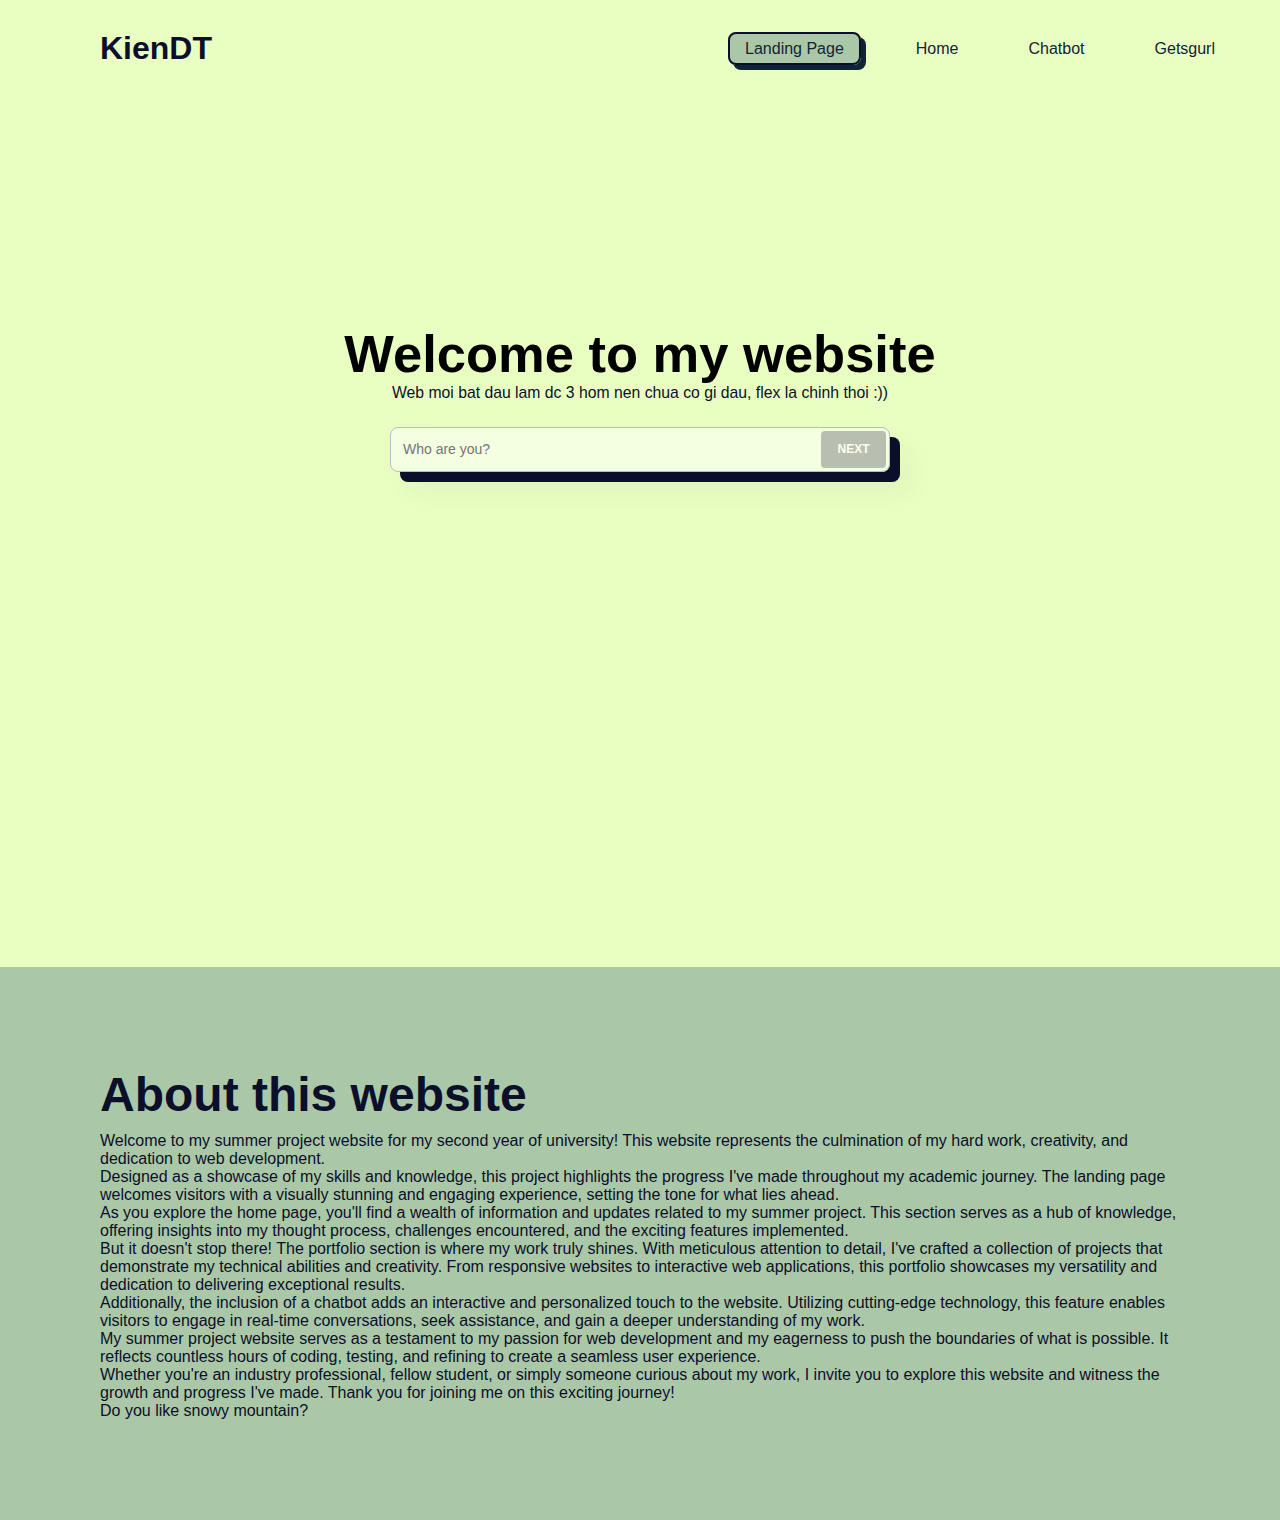
<file: index.html>
<!DOCTYPE html>
<html>
    <head>
        <meta name="viewport" content="width-device-width, initial-scale-1.0">
        <title>MyWebsite</title>
        <link rel="icon" type="image/png" href="/github.png">
        <link rel="stylesheet" href="https://cdnjs.cloudflare.com/ajax/libs/font-awesome/6.4.0/css/all.min.css" integrity="sha512-iecdLmaskl7CVkqkXNQ/ZH/XLlvWZOJyj7Yy7tcenmpD1ypASozpmT/E0iPtmFIB46ZmdtAc9eNBvH0H/ZpiBw==" crossorigin="anonymous" referrerpolicy="no-referrer" />
        <link rel="stylesheet" type="text/css" href="Style.css">
        <link href="https://cdn.jsdelivr.net/npm/bootstrap@5.3.0/dist/css/bootstrap.min.css" rel="stylesheet" integrity="sha384-9ndCyUaIbzAi2FUVXJi0CjmCapSmO7SnpJef0486qhLnuZ2cdeRhO02iuK6FUUVM" crossorigin="anonymous">
    </head>
    <body>
        <header class="header">
            <a href="#" class="logo">
                KienDT
            </a>
            <nav>
                <ul class="navigation">
                    <li><a href="index.html"class="active">Landing Page</a></li>
                    <li><a href="home.html">Home</a></li>
                    <li><a href="Chatbot.html">Chatbot</a></li>
                    <li><a href="getsgurl.html">Getsgurl</a></li>
                </ul>
                <button class="bar">
                    <svg xmlns="http://www.w3.org/2000/svg" viewBox="0 0 24 24" fill="currentColor">
                        <path fill-rule="evenodd" d="M3 6.75A.75.75 0 013.75 6h16.5a.75.75 0 010 1.5H3.75A.75.75 0 013 6.75zM3 12a.75.75 0 01.75-.75h16.5a.75.75 0 010 1.5H3.75A.75.75 0 013 12zm0 5.25a.75.75 0 01.75-.75h16.5a.75.75 0 010 1.5H3.75a.75.75 0 01-.75-.75z" clip-rule="evenodd" />
                      </svg>
                </button>
            </nav>
        </header>
        <main>
            <section class="parallax">
                <div class ="content">
                    <h2 id="text">Welcome to my website</h2>
                    <p id="text">Web moi bat dau lam dc 3 hom nen chua co gi dau, flex la chinh thoi :))</p>
                    <form class="form input-container">
                        <input required="" placeholder="Who are you?" />
                        <button class="invite-btn" type="button" id="nextButton">Next</button>
                    </form>
                </div>
            </section>
    
            <section class="sec container-fluid">
                <h2>About this website</h2>
                <p>Welcome to my summer project website for my second year of university! This website represents the culmination of my hard work, creativity, and dedication to web development.</p>
                <p>Designed as a showcase of my skills and knowledge, this project highlights the progress I've made throughout my academic journey. The landing page welcomes visitors with a visually stunning and engaging experience, setting the tone for what lies ahead.</p>
    
                <p>As you explore the home page, you'll find a wealth of information and updates related to my summer project. This section serves as a hub of knowledge, offering insights into my thought process, challenges encountered, and the exciting features implemented.</p>
    
                <p>But it doesn't stop there! The portfolio section is where my work truly shines. With meticulous attention to detail, I've crafted a collection of projects that demonstrate my technical abilities and creativity. From responsive websites to interactive web applications, this portfolio showcases my versatility and dedication to delivering exceptional results.</p>
    
                <p>Additionally, the inclusion of a chatbot adds an interactive and personalized touch to the website. Utilizing cutting-edge technology, this feature enables visitors to engage in real-time conversations, seek assistance, and gain a deeper understanding of my work.</p>
    
                <p>My summer project website serves as a testament to my passion for web development and my eagerness to push the boundaries of what is possible. It reflects countless hours of coding, testing, and refining to create a seamless user experience.</p>
    
                <p>Whether you're an industry professional, fellow student, or simply someone curious about my work, I invite you to explore this website and witness the growth and progress I've made. Thank you for joining me on this exciting journey!</p>
                <p>Do you like snowy mountain? </p>
            </section>
        </main>
        
        <script src="script.js"></script>
    </body>
</html>
</file>
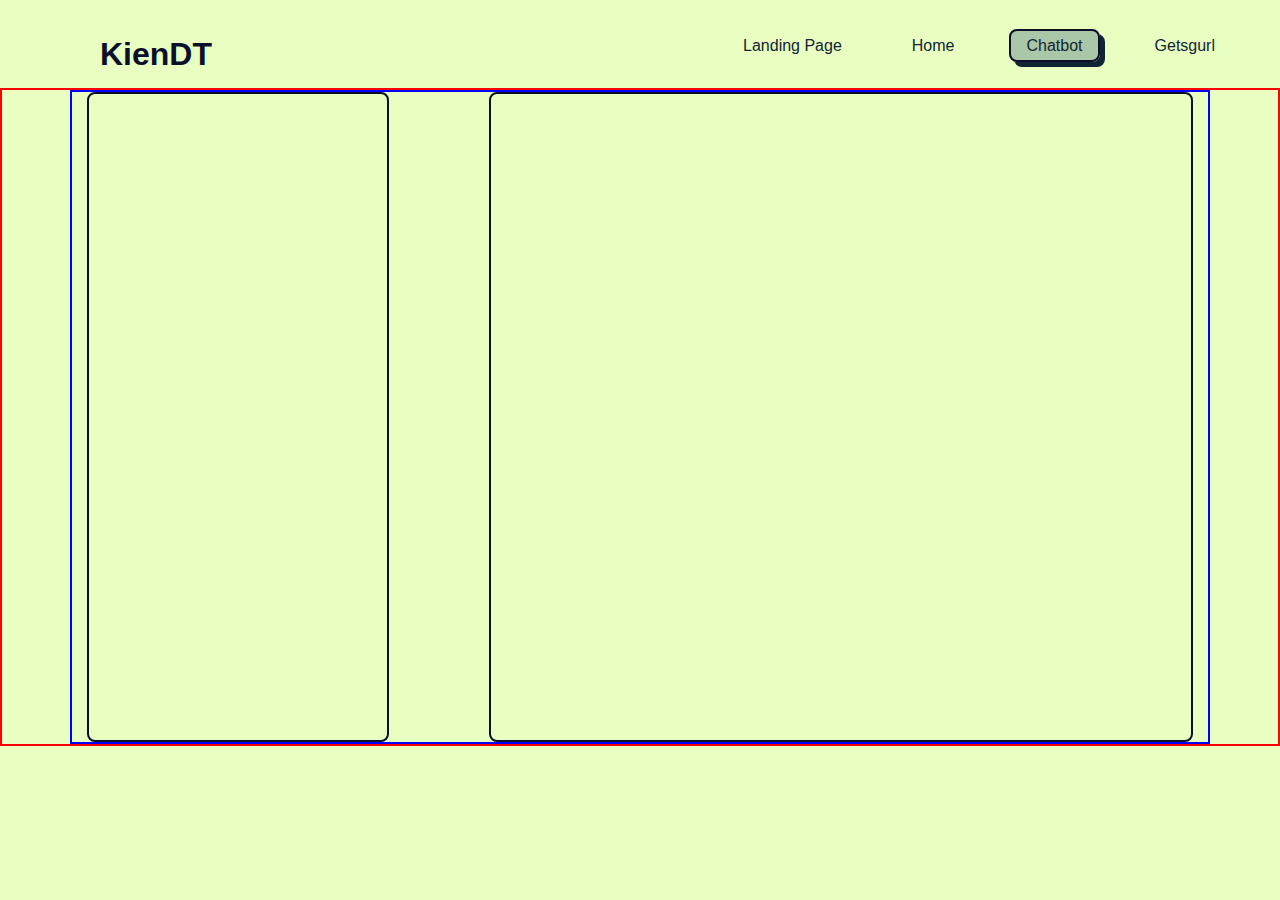
<file: Chatbot.html>
<!DOCTYPE html>
<html lang="en">
<head>
    <meta charset="UTF-8">
    <meta http-equiv="X-UA-Compatible" content="IE=edge">
    <meta name="viewport" content="width=device-width, initial-scale=1.0">
    <title>ChatBot</title>
    <link rel="stylesheet" href="https://cdn.jsdelivr.net/npm/bootstrap@4.6.2/dist/css/bootstrap.min.css" />
    <link rel="stylesheet" href="Chatbot.css">
    <script src="https://cdn.jsdelivr.net/npm/jquery@3.6.4/dist/jquery.slim.min.js"></script>
    <script src="https://cdn.jsdelivr.net/npm/popper.js@1.16.1/dist/umd/popper.min.js"></script>
    <script src="https://cdn.jsdelivr.net/npm/bootstrap@4.6.2/dist/js/bootstrap.bundle.min.js"></script>
</head>
<body>
    <header class="header">
        <a href="#" class="logo">
            KienDT
        </a>
        <nav>
            <ul class="navigation">
                <li><a href="index.html">Landing Page</a></li>
                <li><a href="home.html">Home</a></li>
                <li><a href="Chatbot.html" class="active">Chatbot</a></li>
                <li><a href="getsgurl.html">Getsgurl</a></li>
            </ul>
            <button class="bar">
                <svg xmlns="http://www.w3.org/2000/svg" viewBox="0 0 24 24" fill="currentColor">
                    <path fill-rule="evenodd" d="M3 6.75A.75.75 0 013.75 6h16.5a.75.75 0 010 1.5H3.75A.75.75 0 013 6.75zM3 12a.75.75 0 01.75-.75h16.5a.75.75 0 010 1.5H3.75A.75.75 0 013 12zm0 5.25a.75.75 0 01.75-.75h16.5a.75.75 0 010 1.5H3.75a.75.75 0 01-.75-.75z" clip-rule="evenodd" />
                  </svg>
            </button>
        </nav>
    </header>
    <main>
        <div class="container">
            <div class="chat-info">
                <!-- <h3>This is chat-info</h3> -->
            </div>
            <div class="chat-section">
                
                <!-- <h3>This is chat-section</h3> -->
            </div>
        </div>
    </main>
</body>
</html>
</file>
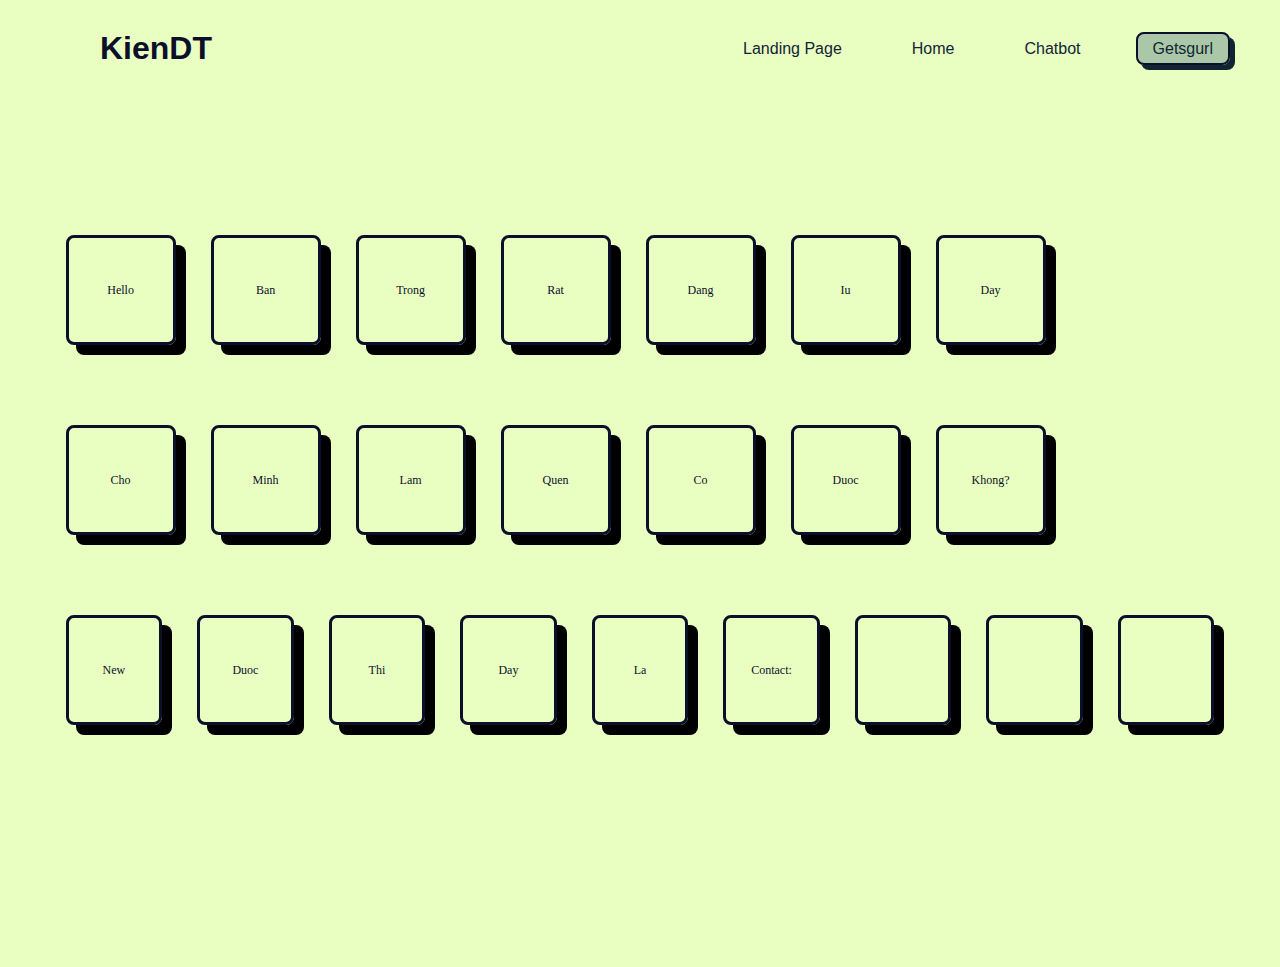
<file: getsgurl.html>
<!DOCTYPE html>
<html>

<head>
    <meta name="viewport" content="width-device-width, initial-scale-1.0">
    <title>MyWebsite</title>
    <link rel="icon" type="image/png" href="/github.png">
    <link rel="stylesheet" href="https://cdnjs.cloudflare.com/ajax/libs/font-awesome/6.4.0/css/all.min.css"
        integrity="sha512-iecdLmaskl7CVkqkXNQ/ZH/XLlvWZOJyj7Yy7tcenmpD1ypASozpmT/E0iPtmFIB46ZmdtAc9eNBvH0H/ZpiBw=="
        crossorigin="anonymous" referrerpolicy="no-referrer" />
    <link rel="stylesheet" type="text/css" href="getsgurl.css">
    <!-- <link href="https://cdn.jsdelivr.net/npm/bootstrap@5.3.0/dist/css/bootstrap.min.css" rel="stylesheet" integrity="sha384-9ndCyUaIbzAi2FUVXJi0CjmCapSmO7SnpJef0486qhLnuZ2cdeRhO02iuK6FUUVM" crossorigin="anonymous"> -->

</head>

<body>
    <header class="header container-fluid">
        <a href="#" class="logo">
            KienDT
        </a>
        <nav>
            <ul class="navigation">
                <li><a href="index.html">Landing Page</a></li>
                <li><a href="home.html">Home</a></li>
                <li><a href="Chatbot.html">Chatbot</a></li>
                <li><a href="getsgurl.html"class="active" id="PP">Getsgurl</a></li>
            </ul>
            <button class="bar">
                <svg xmlns="http://www.w3.org/2000/svg" viewBox="0 0 24 24" fill="currentColor">
                    <path fill-rule="evenodd"
                        d="M3 6.75A.75.75 0 013.75 6h16.5a.75.75 0 010 1.5H3.75A.75.75 0 013 6.75zM3 12a.75.75 0 01.75-.75h16.5a.75.75 0 010 1.5H3.75A.75.75 0 013 12zm0 5.25a.75.75 0 01.75-.75h16.5a.75.75 0 010 1.5H3.75a.75.75 0 01-.75-.75z"
                        clip-rule="evenodd" />
                </svg>
            </button>
        </nav>
    </header>
    <main>
        <section class="parallax ">
            <div class="card-container">
                <div class="card" id="card1">
                    <p>Hello</p>
                </div>
                <div class="card" id="card2">
                    <p>Ban</p>
                </div>
                <div class="card" id="card3">
                    <p>Trong</p>
                </div>
                <div class="card" id="card4">
                    <p>Rat</p>
                </div>
                <div class="card" id="card5">
                    <p>Dang</p>
                </div>
                <div class="card" id="card6">
                    <p>Iu</p>
                </div>
                <div class="card" id="card7">
                    <p>Day</p>
                </div>
            </div>
            <div class="card-container">
                <div class="card" id="card1">
                    <p>Cho</p>
                </div>
                <div class="card" id="card2">
                    <p>Minh</p>
                </div>
                <div class="card" id="card3">
                    <p>Lam</p>
                </div>
                <div class="card" id="card4">
                    <p>Quen</p>
                </div>
                <div class="card" id="card5">
                    <p>Co</p>
                </div>
                <div class="card" id="card6">
                    <p>Duoc</p>
                </div>
                <div class="card" id="card7">
                    <p>Khong?</p>
                </div>
            </div>
            <div class="card-container">
                <div class="card" id="card1">
                    <p>New</p>
                </div>
                <div class="card" id="card2">
                    <p>Duoc</p>
                </div>
                <div class="card" id="card3">
                    <p>Thi</p>
                </div>
                <div class="card" id="card4">
                    <p>Day</p>
                </div>
                <div class="card" id="card5">
                    <p>La</p>
                </div>
                <div class="card" id="card6">
                    <p>Contact:</p>
                </div>
                <div class="card" id="card7">
                    <a href="https://github.com/Dtrugk"><i class="fa-brands fa-github fa-beat fa-lg" style="color: #191b1f;"></i></a>
                </div>
                <div class="card" id="card7">
                    <a href="https://www.facebook.com/profile.php?id=100033465304734"><i class="fa-brands fa-facebook fa-beat fa-lg" style="color: #1552bc;"></i></a>
                </div>
                <div class="card" id="card7">
                    <a href="mailto:kiendt273@gmail.com"><i class="fa-solid fa-envelope fa-beat fa-lg" style="color: #09101a;"></i></a>
                </div>
            </div>
            
        </section>
    </main>
    <script src="script.js"></script>
</body>

</html>
</file>
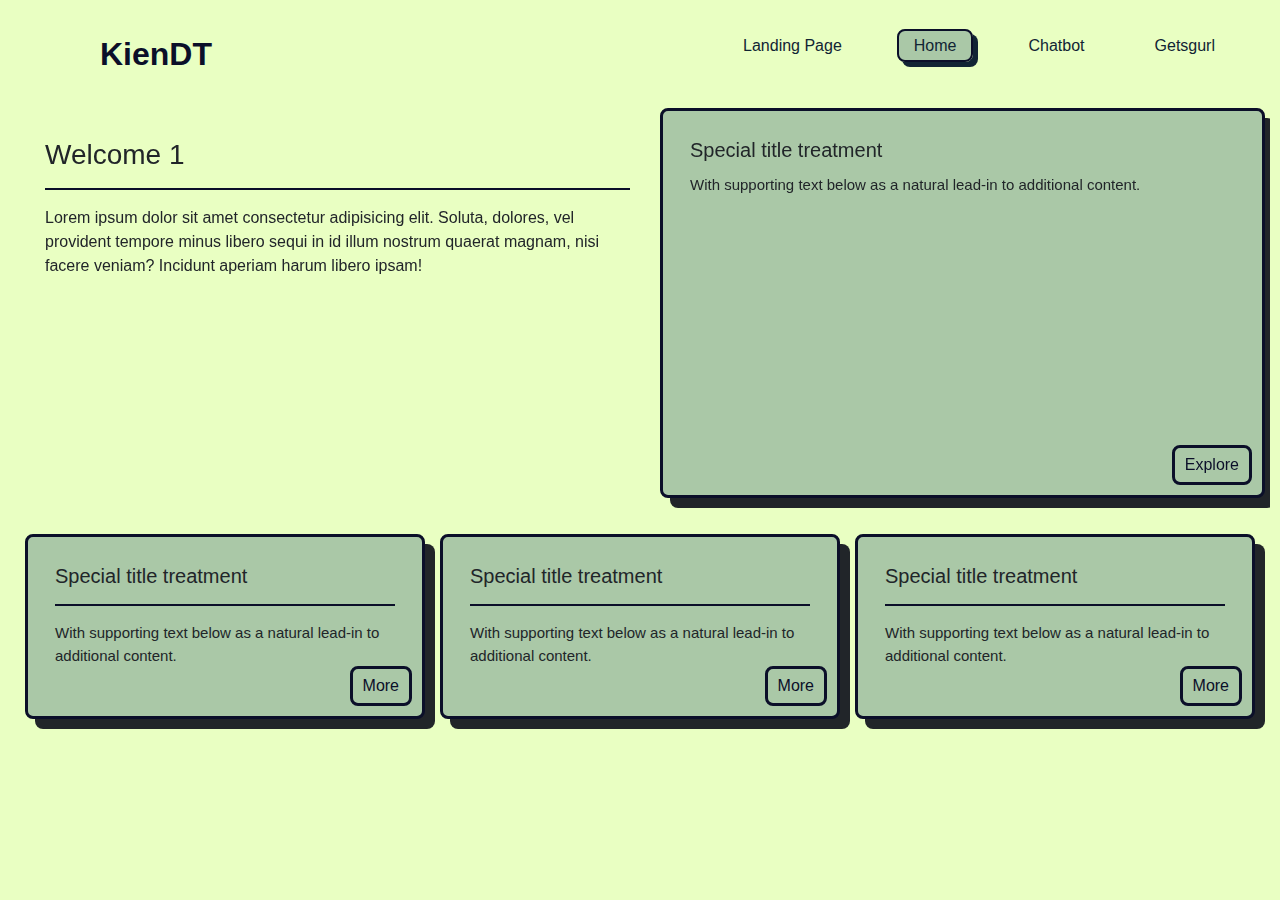
<file: home.html>
<!DOCTYPE html>
<html lang="en">
  <head>
    <meta charset="UTF-8" />
    <meta http-equiv="X-UA-Compatible" content="IE=edge" />
    <meta name="viewport" content="width=device-width, initial-scale=1.0" />
    <title>Home</title>
    <link rel="stylesheet" href="https://cdn.jsdelivr.net/npm/bootstrap@4.6.2/dist/css/bootstrap.min.css" />
    <link rel="stylesheet" href="homes.css" />
    <script src="https://cdn.jsdelivr.net/npm/jquery@3.6.4/dist/jquery.slim.min.js"></script>
    <script src="https://cdn.jsdelivr.net/npm/popper.js@1.16.1/dist/umd/popper.min.js"></script>
    <script src="https://cdn.jsdelivr.net/npm/bootstrap@4.6.2/dist/js/bootstrap.bundle.min.js"></script>
  </head>
  <body>
    <header class="header">
      <a href="#" class="logo"> KienDT </a>
      <nav>
        <ul class="navigation">
          <li><a href="index.html">Landing Page</a></li>
          <li><a href="home.html" class="active">Home</a></li>
          <li><a href="Chatbot.html">Chatbot</a></li>
          <li><a href="getsgurl.html">Getsgurl</a></li>
        </ul>
        <button class="bar">
          <svg xmlns="http://www.w3.org/2000/svg" viewBox="0 0 24 24" fill="currentColor">
            <path fill-rule="evenodd" d="M3 6.75A.75.75 0 013.75 6h16.5a.75.75 0 010 1.5H3.75A.75.75 0 013 6.75zM3 12a.75.75 0 01.75-.75h16.5a.75.75 0 010 1.5H3.75A.75.75 0 013 12zm0 5.25a.75.75 0 01.75-.75h16.5a.75.75 0 010 1.5H3.75a.75.75 0 01-.75-.75z" clip-rule="evenodd" />
          </svg>
        </button>
      </nav>
    </header>
    <main>
      <div id="demo" class="carousel slide" data-interval="10000" data-ride="carousel">
        
        <!-- The slideshow -->
        <div class="carousel-inner">
          <div class="carousel-item active">
            <div class="row">
              <div class="col container">
                <h3>Welcome 1</h3>
                <hr>
                <p>Lorem ipsum dolor sit amet consectetur adipisicing elit. Soluta, dolores, vel provident tempore minus libero sequi in id illum nostrum quaerat magnam, nisi facere veniam? Incidunt aperiam harum libero ipsam!</p>
              </div>
              <div class="card mb-3 col" id="card2">
                <div class="card-body">
                  <h5 class="card-title">Special title treatment</h5>
                  <p class="card-text">With supporting text below as a natural lead-in to additional content.</p>
                  <a href="#" class="button btn" id="btn3">Explore</a>               
                </div>
              </div>
            </div>
          </div>
          <div class="carousel-item">
            <div class="row">
              <div class="col container">
                <h3>Welcome 2</h3>
                <hr>
                <p>Lorem ipsum dolor sit amet consectetur adipisicing elit. Soluta, dolores, vel provident tempore minus libero sequi in id illum nostrum quaerat magnam, nisi facere veniam? Incidunt aperiam harum libero ipsam!</p>
              </div>
              <div class="card mb-3 col" id="card2">
                <div class="card-body">
                  <h5 class="card-title">Special title treatment</h5>
                  <p class="card-text">With supporting text below as a natural lead-in to additional content.</p>
                  <a href="#" class="button btn" id="btn3">Explore</a>                
                </div>
              </div>
            </div>
          </div>
          <div class="carousel-item">
            <div class="row">
              <div class="col container">
                <h3>Welcome 3</h3>
                <hr>
                <p>Lorem ipsum dolor sit amet consectetur adipisicing elit. Soluta, dolores, vel provident tempore minus libero sequi in id illum nostrum quaerat magnam, nisi facere veniam? Incidunt aperiam harum libero ipsam!</p>
              </div>
              <div class="card mb-3 col" id="card2">
                <div class="card-body">
                  <h5 class="card-title">Special title treatment</h5>
                  <p class="card-text">With supporting text below as a natural lead-in to additional content.</p>
                  <a href="#" class="button btn " id="btn3">Explore</a>                
              </div>
            </div>
          </div>
        </div>
      </div>
        <div class="div-container2">
          <div class="container-fluid content">
            <div class="card mb-3" id="card1">
              <div class="card-body">
                <h5 class="card-title">Special title treatment</h5>
                <hr>
                <p class="card-text">With supporting text below as a natural lead-in to additional content.</p>
                <a href="#" class="button btn" id="btn3" data-target="#demo" data-slide-to="0">More</a>
              </div>
            </div>
            <div class="card mb-3" id="card1">
              <div class="card-body">
                <h5 class="card-title">Special title treatment</h5>
                <hr >
                <p class="card-text">With supporting text below as a natural lead-in to additional content.</p>
                <a href="#" class="button btn" id="btn3" data-target="#demo" data-slide-to="1">More</a>
              </div>
            </div>
            <div class="card mb-3" id="card1">
              <div class="card-body">
                <h5 class="card-title">Special title treatment</h5>
                <hr>
                <p class="card-text">With supporting text below as a natural lead-in to additional content.</p>
                <a href="#" class="button btn" id="btn3" data-target="#demo" data-slide-to="2">More</a>
              </div>
            </div>
          </div>
        </div>
    </main>

    <script src="https://cdn.jsdelivr.net/npm/bootstrap@5.3.1/dist/js/bootstrap.bundle.min.js" integrity="sha384-HwwvtgBNo3bZJJLYd8oVXjrBZt8cqVSpeBNS5n7C8IVInixGAoxmnlMuBnhbgrkm" crossorigin="anonymous"></script>
    <script src="script.js"></script>
  </body>
</html>
</file>
<file: Style.css>
* {
  align-items: center;
  margin: 0;
  padding: 0;
  box-sizing: border-box;
  font-family: "Poppins", sans-serif;
}

html {
  scroll-behavior: smooth;
}

body {
  background-color: #E9FFC2;
  position: relative;
  min-height: 100vh;
  margin: 0;
}

.container {
  width: 100%;
  margin-left: auto;
  margin-right: auto;
  padding-left: 0.5rem;
  padding-right: 0.5rem;
}

header {
  background-color: #E9FFC2;
  position: absolute;
  top: 0;
  left: 0;
  width: 100%;
  padding: 30px 100px;
  display: flex;
  justify-content: space-between;
  align-items: center;
  z-index: 1000;
}
.header {
  position:relative;
  top: 0;
  left: 0;
  width: 100%;
  padding: 30px 50px 0 100px;
  display: flex;
  justify-content: space-between;
  align-items: center;
  z-index: 1000;
}

.logo {
  color: #0b0f29;
  font-weight: 700;
  font-size: 2em; /* Please don't use 'em' if possible */
  text-decoration: none;
}

.logo:hover {
  text-decoration: none;
}

.navigation {
  display: flex;
  gap: 40px;
}
.navigation li {
  list-style: none;
}
.navigation li a {
  text-decoration: none;
  padding: 6px 15px;
  color: #112434;
  border-radius: 8px;
}
.navigation li a:hover,
.navigation li a.active {
  background: #aac8a7;
  border: #0b0f29 solid 2px;
  box-shadow: 5px 5px;
}
.bar {
  border: #0b0f29 solid 2px;
  border-radius: 8px;
  width: 45px;
  height: 45px;
  color: #0b0f29;
  display: none;
}
/* Parallax section styles */
.parallax {
  background: #E9FFC2;
  font-size: 35px;
  position: relative;
  justify-content: center;
  align-items: center;
  height: 100vh;
  flex: 1;
  width: 100%;
  gap: 0.75em;
  padding:20% 2% 0 2%;
}
.content {
  position: relative;
  display: flex;
  flex-direction: column;
  align-items: center;
  justify-content: center;
}
.parallax p {
  font-size: 0.45em;
  color: #0b0f29;
  font-weight: 300;
}

/* Input styles */
.input-container {
  position: relative;
  display: flex;
  height: 2.8rem;
  width: 100%;
  max-width: 500px;
  background-color: transparent;
  border-radius: 8px;
  box-shadow: 20px 20px 30px rgba(0, 0, 0, 0.05);
  margin-top: 25px;
}

.input-container input {
  background-color: transparent;
  height: 100%;
  width: 100%;
  border-radius: 8px;
  border: 1px solid rgb(176, 190, 197);
  background-color: rgba(255, 255, 255, 0.5);
  padding: 0 70px 0 0.75rem;
  font-size: 0.875rem;
  line-height: 1.25rem;
  font-weight: 400;
  color: rgb(69, 90, 100);
  outline: none;
  transition: all 0.15s cubic-bezier(0.4, 0, 0.2, 1);
  box-shadow: 10px 10px #0b0f29;
}
.input-container input:focus {
  border: 1px solid rgb(76, 80, 76);
}
.invite-btn {
  position: absolute;
  width: 65px;
  right: 4px;
  top: 4px;
  bottom: 4px;
  z-index: 10;
  border-radius: 4px;
  background-color: rgb(8, 10, 8);
  color: #fff;
  padding-top: 0.25rem;
  padding-bottom: 0.25rem;
  padding-left: 0.5rem;
  padding-right: 0.5rem;
  text-align: center;
  vertical-align: middle;
  font-size: 12px;
  font-weight: 600;
  text-transform: uppercase;
  border: none;
  transition: 0.6s ease;
}
.invite-btn:hover {
  right: 2px;
  top: 2px;
  bottom: 2px;
  border-radius: 8px;
}
.input-container input:-moz-placeholder-shown ~ .invite-btn {
  pointer-events: none;
  background-color: transparent;
  opacity: 0.5;
}
.input-container input:placeholder-shown ~ .invite-btn {
  pointer-events: none;
  background-color: gray;
  opacity: 0.5;
}
.sec {
  position: relative;
  padding: 100px;
  background: #AAC8A7;
}
.sec h2 {
  font-size: 3em;
  color: #0b0f29;
  margin-bottom: 10px;
}
.sec p {
  font-size: 1em;
  color:#0b0f29;
  font-weight: 300;
}

@media only screen and (max-width: 1024px) {
  .navigation {
    display: none;
    justify-content: center;
    align-items: center;
    gap: 40px;
  }
  .bar {
    display: block;
  }
}
</file>
<file: Chatbot.css>
html {
  scroll-behavior: smooth;
}

body {
  background-color: #E9FFC2;
  position: relative;
  min-height: 100vh;
  margin: 0;
}

.container {
  border: blue solid 2px;
  display: flex;
  width: 100%;
}

header {
  background-color: #E9FFC2;
  position: absolute;
  top: 0;
  left: 0;
  width: 100%;
  padding: 30px 100px;
  display: flex;
  justify-content: space-between;
  align-items: center;
  z-index: 1000;
}
.header {
  position:relative;
  top: 0;
  left: 0;
  width: 100%;
  padding: 30px 50px 0 100px;
  display: flex;
  justify-content: space-between;
  align-items: center;
  z-index: 1000;
}

.logo {
  color: #0b0f29;
  font-weight: 700;
  font-size: 2em; /* Please don't use 'em' if possible */
  text-decoration: none;
}

.logo:hover {
  text-decoration: none;
}

.navigation {
  display: flex;
  gap: 40px;
}
.navigation li {
  list-style: none;
}
.navigation li a {
  text-decoration: none;
  padding: 6px 15px;
  color: #112434;
  border-radius: 8px;
}
.navigation li a:hover,
.navigation li a.active {
  background: #aac8a7;
  border: #0b0f29 solid 2px;
  box-shadow: 5px 5px;
}
.bar {
  border: #0b0f29 solid 2px;
  border-radius: 8px;
  width: 45px;
  height: 45px;
  color: #0b0f29;
  display: none;
}
main{
  border: red solid 2px;
  margin-top: 10px;
}
.chat-info{
  border:#0b0f29 solid 2px;
  border-radius: 8px;
  width: 30%;
  height: 650px;
  margin-right: 100px;
}
.chat-section{
  border:#0b0f29 solid 2px;
  border-radius: 8px;
  width: 70%;
}
</file>
<file: getsgurl.css>
* {
  align-items: center;
  margin: 0;
  padding: 0;
  box-sizing: border-box;
  font-family: "Poppins", sans-serif;
}

html {
  scroll-behavior: smooth;
}

body {
  position: relative;
  background-color: #fff;
  min-height: 100vh;
  margin: 0;
}
main{
    background: #E9FFC2;
}
.container {
  display: flex;
  flex-direction: row;
  width: 100%;
  margin-left: auto;
  margin-right: auto;
  padding-left: 0.5rem;
  padding-right: 0.5rem;
}

header {
  background-color: #E9FFC2;
  position: absolute;
  top: 0;
  left: 0;
  width: 100%;
  padding: 30px 100px;
  display: flex;
  justify-content: space-between;
  align-items: center;
  z-index: 1000;
}
.header {
  position:relative;
  top: 0;
  left: 0;
  width: 100%;
  padding: 30px 50px 0 100px;
  display: flex;
  justify-content: space-between;
  align-items: center;
  z-index: 1000;
}

.logo {
  color: #0b0f29;
  font-weight: 700;
  font-size: 2em; /* Please don't use 'em' if possible */
  text-decoration: none;
  /* margin-left: 92px; */ /* Please don't use 'margin' if possible. Instead of margin, use padding*/
}

.logo:hover {
  text-decoration: none;
}

.navigation {
  display: flex;
  gap: 40px;
  /* justify-content: flex;      /* Please don't use unnecessary code*/
  /* align-items: center; */ /* Please don't use unnecessary code */
}
.navigation li {
  list-style: none;
}
.navigation li a {
  text-decoration: none;
  padding: 6px 15px;
  color: #112434;
  border-radius: 8px;
}
.navigation li a:hover,
.navigation li a.active {
  background: #aac8a7;
  border: #0b0f29 solid 2px;
  box-shadow: 5px 5px;
}
.bar {
  border: #0b0f29 solid 2px;
  border-radius: 8px;
  width: 45px;
  height: 45px;
  color: #0b0f29;
  display: none;
}

/* Parallax section styles */
.parallax {
  font-size: 35px;
  position: relative;
  justify-content: center;
  align-items: center;
  height: 100vh;
  flex: 1;
  width: 100%;
  gap: 0.75em;
  padding: 10% 2% 0 2%;
}
.content {
  position: relative;
  display: flex;
  flex-direction: column;
  align-items: center;
  justify-content: center;
}
.parallax p {
  font-size: 0.45em;
  color: #0b0f29;
  font-weight: 300;
}
.sec {
  position: relative;
  padding: 100px;
  background: #112434;
}
.sec h2 {
  font-size: 3em;
  color: #fff;
  margin-bottom: 10px;
}
.sec p {
  font-size: 1em;
  color: #fff;
  font-weight: 300;
}
.card-container{
    display:flex;
    padding: 40px;
    gap:35px;
}
.card p{
    font-family: "Press Start 2P";
    font-size: 12px;
}
.card{
    width: 110px;
    height: 110px;
    border: #0b0f29 solid 3px;
    box-shadow: 10px 10px;
    border-radius: 8px;
    display: flex;
    justify-content: center;
    align-items: center;
    animation: waveAnimation 2s infinite alternate;
}
.card:hover{
    transform: translateY(-10px);
}
#card1{
    animation-delay: 0.25s;
}
#card2{
    animation-delay: 0.5s;
}
#card3{
    animation-delay: 0.75s;
}
#card4{
    animation-delay: 1s;
}
#card5{
    animation-delay: 1.25s;
}
#card6{
    animation-delay: 1.5s;
}
#card7{
    animation-delay: 1.75s;
}
#card8{
    animation-delay: 2s;
}
@keyframes waveAnimation {
    0%,100% {
      transform: translateY(0);
    }
    50% {
      transform: translateY(-10px);
    }
  }

@media only screen and (max-width: 1024px) {
  .navigation {
    display: none;
    justify-content: center;
    align-items: center;
    gap: 40px;
  }
  .bar {
    display: block;
  }
  .div-container1 {
    width: 100%;
    flex-direction: column;
    gap: 10px;
    justify-content: space-between;
    display: flex;
    align-items: flex-start;
  }
  .div-container2{
    display: flex;
    flex-direction: column;
    gap: 10px;
    width: 100%;
    justify-content: space-between;
    align-content: flex-end;
    margin-top: 10px;
  }
  .div1-content1 {
    height: 100%;
    min-height: 300px;
    width: 100%;
    border-radius: 8px;
    border: #0b0f29 solid;
    flex-direction: column;
    align-items: center;
    justify-content: center;
    text-align: center;
  }
  .div1-content {
    width: 500px;
    height: fit-content;
    min-height: 200px;
    border-radius: 8px;
    justify-content: center;
    align-items: center;
    margin-bottom: 50px;
  }
}
</file>
<file: homes.css>
body{
  background-color: #E9FFC2;
}
.flex-container {
  display: flex;
}
hr{
  border: #0b0f29 solid 1px;
}
/* Optional: Add spacing between the two inner divs */
.flex-container > div {
  margin-right: 15px;
}

/* Optional: To remove spacing after the last div */
.flex-container > div:last-child {
  margin-right: 0;
}
.container {
  /* Add your custom styles here */
  padding: 30px;
  bottom: 0;
}
header {
  /* border: red solid 2px; */
  position: absolute;
  top: 0;
  left: 0;
  width: 100%;
  padding: 30px 100px;
  display: flex;
  justify-content: space-between;
  align-items: center;
  z-index: 1000;
}
.header {
  position:relative;
  top: 0;
  left: 0;
  width: 100%;
  padding: 30px 50px 0 100px;
  display: flex;
  justify-content: space-between;
  align-items: center;
  z-index: 1000;
}

.logo {
  color: #0b0f29;
  font-weight: 700;
  font-size: 2em; /* Please don't use 'em' if possible */
  text-decoration: none;
  /* margin-left: 92px; */ /* Please don't use 'margin' if possible. Instead of margin, use padding*/
}

.logo:hover {
  text-decoration: none;
}

.navigation {
  display: flex;
  gap: 40px;
  /* justify-content: flex;      /* Please don't use unnecessary code*/
  /* align-items: center; */ /* Please don't use unnecessary code */
}
.navigation li {
  list-style: none;
}
.navigation li a {
  text-decoration: none;
  padding: 6px 15px;
  color: #112434;
  border-radius: 8px;
}
.navigation li a:hover,
.navigation li a.active {
  background: #aac8a7;
  border: #0b0f29 solid 2px;
  box-shadow: 5px 5px;
}
.bar {
  border: #0b0f29 solid 2px;
  border-radius: 8px;
  width: 45px;
  height: 45px;
  color: #0b0f29;
  display: none;
}

/* Optional: If you want to add a border to each element for debugging purposes */
section,
.carousel,
.carousel-inner,
.carousel-item {
  /* border: 2px solid blue; */
  padding: 10px;
}
.div-container2 {
  display: flex;
  gap: 15px;
  width: 100%;
  justify-content: space-between;
  align-content: flex-end;
  margin-top: 0;
}
.content {
  display: flex;
  gap: 15px;
  width: 100%;
  justify-content: space-between;
}
.card {
  background: #aac8a7;
  position: relative;
  border-radius: 8px;
  border: #0b0f29 solid;
  width: 100%;
  min-width: 150px;
  justify-content: flex-start;
  padding: 7px;
  box-shadow: 10px 10px;
}
#card1 {
  background: #aac8a7;
  height: 185px;
}
#card2 {
  background: #aac8a7;
  min-height: 390px;
  height: 90%;
  transform: none;
}
.card-content {
  margin-top: 10px;
}
.card:hover {
  transform: translateY(-5px);
}
.button {
  position: absolute; /* Position the button relative to its closest positioned ancestor (in this case, the .card). */
  bottom: 10px; /* Distance from the top edge of the card. Adjust as needed. */
  right: 10px; /* Distance from the right edge of the card. Adjust as needed. */
  background-color: #aac8a7;
  color: #0b0f29;
  padding: 5px 10px;
  border: none;
  border-radius: 8px;
  cursor: pointer;
  border: 3px solid #0b0f29;
  align-content: center;
}
#btn3 {
  background-color: #aac8a7;
  color: #0b0f29;
  border: #0b0f29 solid 3px;
}
#btn3:active {
  border: 2px solid #0b0f29;
  background-color: #aac8a7;
  color: #0b0f29;
  box-shadow: 5px 5px;
  outline: 0;
  transform: translateY(-4px);
}
#btn3:hover {
  transform: translateY(4px);
  box-shadow: 5px 5px;
}
/* #btn3:focus{
  box-shadow: none; 
}  */
.card h2 {
  font-size: 20px;
}
.card p {
  font-size: 15px;
}
.button p {
  font-size: 15px;
}
@media only screen and (max-width: 1024px) {
  .navigation {
    display: none;
    justify-content: center;
    align-items: center;
    gap: 40px;
  }
  .bar {
    display: block;
  }
  .div-container1 {
    width: 100%;
    flex-direction: column;
    gap: 10px;
    justify-content: space-between;
    display: flex;
    align-items: flex-start;
  }
  .div-container2{
    display: flex;
    flex-direction: column;
    gap: 10px;
    width: 100%;
    justify-content: space-between;
    align-content: flex-end;
    margin-top: 10px;
  }
  .div1-content1 {
    height: 100%;
    min-height: 300px;
    width: 100%;
    border-radius: 8px;
    border: #0b0f29 solid;
    flex-direction: column;
    align-items: center;
    justify-content: center;
    text-align: center;
  }
  .div1-content {
    width: 500px;
    height: fit-content;
    min-height: 200px;
    border-radius: 8px;
    justify-content: center;
    align-items: center;
    margin-bottom: 50px;
  }
}
</file>
